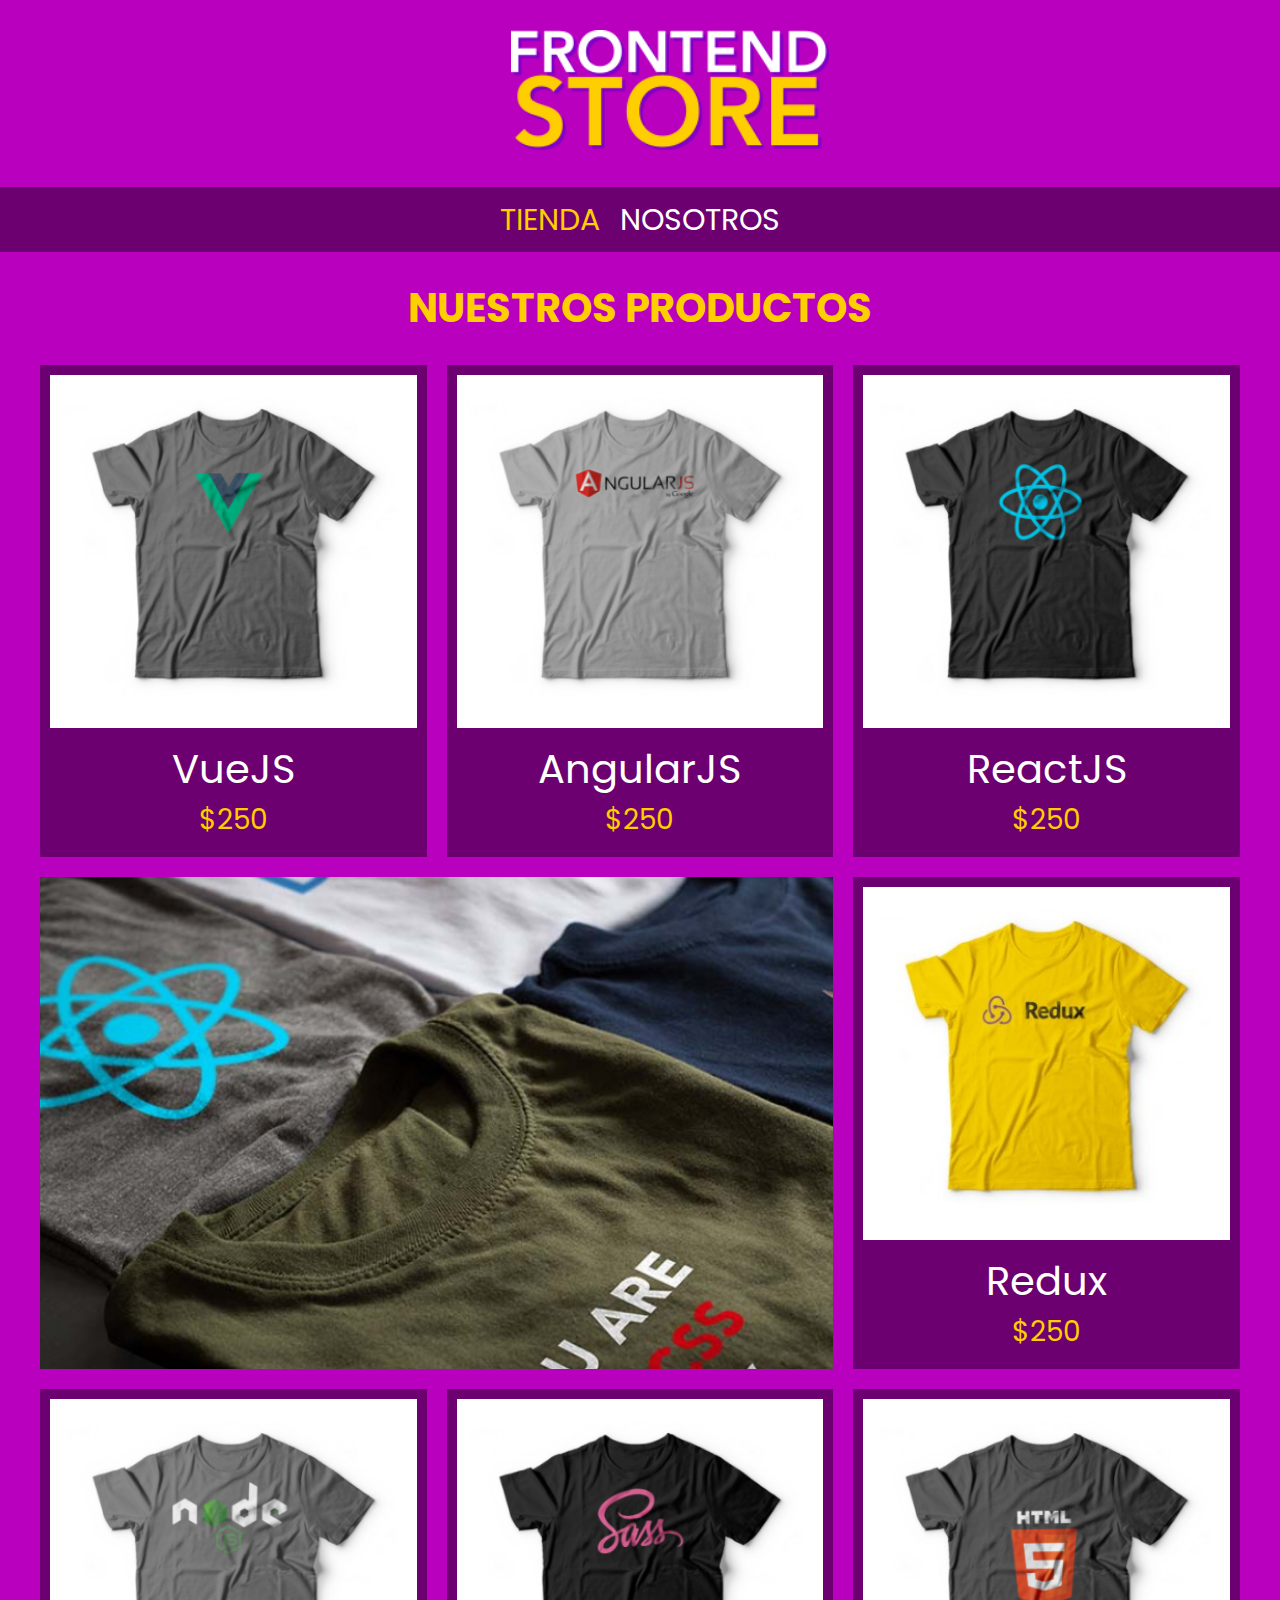
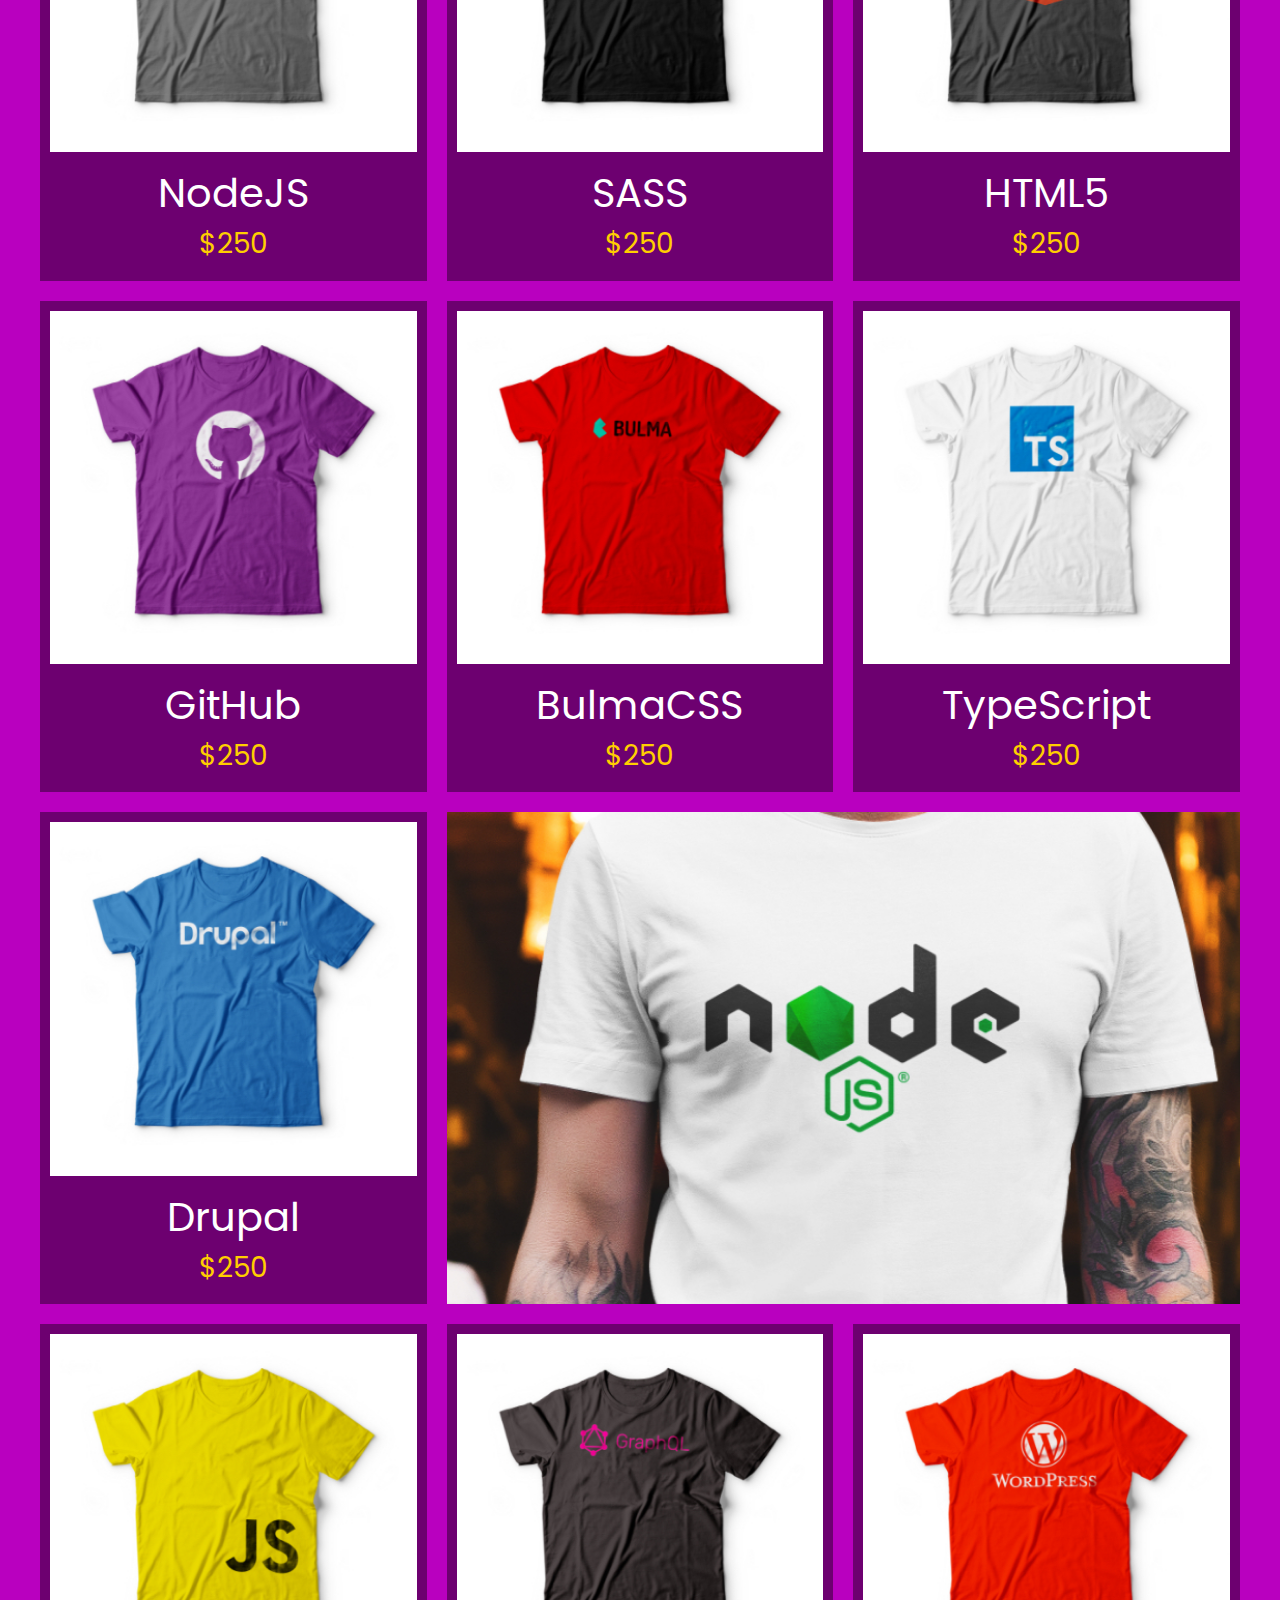
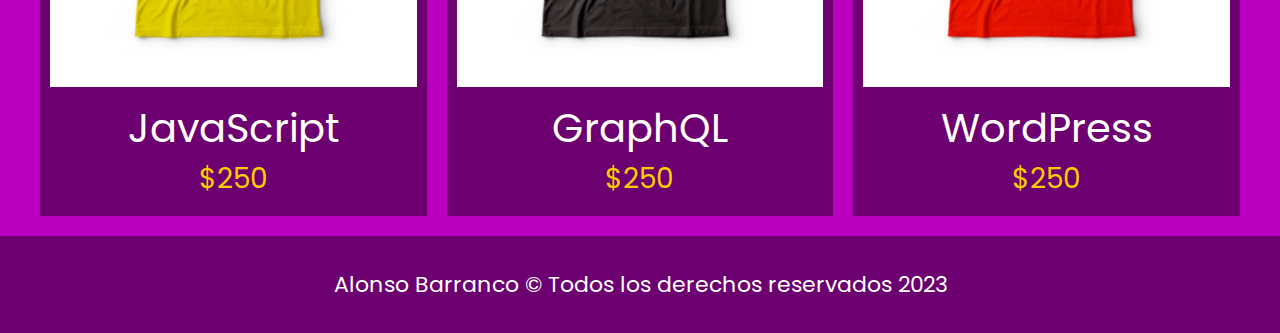
<file: Web_Store/index.html>
<!DOCTYPE html>
<html lang="en">
<head>
    <meta charset="UTF-8">
    <meta name="viewport" content="width=device-width, initial-scale=1.0">
    <title>FrontEnd Store</title>
    <link rel="stylesheet" href="CSS/normalize.css">
    <link rel="preconnect" href="https://fonts.googleapis.com">
    <link rel="preconnect" href="https://fonts.gstatic.com" crossorigin>
    <link href="https://fonts.googleapis.com/css2?family=Poppins&display=swap" rel="stylesheet">
    <link rel="stylesheet" href="CSS/styles.css">

</head>
<body>

    <header class="header">
        <a href="index.html">
            <img class="header__logo" src="img/logo.png" alt="Logotipo"> <!--img siempre requiere de alt, el texto muestra que imagen se va a cargar-->
        </a>
    </header>

    <nav class="navegacion">
        <a class="navegacion__enlace navegacion__enlace--activo" href="index.html">Tienda </a>
        <a class="navegacion__enlace" href="nosotros.html">Nosotros</a>
    </nav>

    <main class="contenedor">
        <h1>Nuestros productos</h1>
        <div class="grid">
            <div class="producto"> 
                <a href="producto.html">
                <img class="producto__imagen" src="img/1.jpg" alt="imagen camisa">
                <div class="producto__informacion">
                    <p class="producto__nombre">VueJS</p>
                    <p class="producto__precio">$250</p>
                </div>
                </a>
            </div>  <!--Fin de clase .producto--> 
            <div class="producto"> 
                <a href="producto.html">
                <img class="producto__imagen" src="img/2.jpg" alt="imagen camisa">
                <div class="producto__informacion">
                    <p class="producto__nombre">AngularJS</p>
                    <p class="producto__precio">$250</p>
                </div>
                </a>
            </div>  <!--Fin de clase .producto-->  
            <div class="producto"> 
                <a href="producto.html">
                <img class="producto__imagen" src="img/3.jpg" alt="imagen camisa">
                <div class="producto__informacion">
                    <p class="producto__nombre">ReactJS</p>
                    <p class="producto__precio">$250</p>
                </div>
                </a>
            </div>  <!--Fin de clase .producto--> 
            <div class="producto"> 
                <a href="producto.html">
                <img class="producto__imagen" src="img/4.jpg" alt="imagen camisa">
                <div class="producto__informacion">
                    <p class="producto__nombre">Redux</p>
                    <p class="producto__precio">$250</p>
                </div>
                </a>
            </div>  <!--Fin de clase .producto--> 
            <div class="producto"> 
                <a href="producto.html">
                <img class="producto__imagen" src="img/5.jpg" alt="imagen camisa">
                <div class="producto__informacion">
                    <p class="producto__nombre">NodeJS</p>
                    <p class="producto__precio">$250</p>
                </div>
                </a>
            </div>  <!--Fin de clase .producto--> 
            <div class="producto"> 
                <a href="producto.html">
                <img class="producto__imagen" src="img/6.jpg" alt="imagen camisa">
                <div class="producto__informacion">
                    <p class="producto__nombre">SASS</p>
                    <p class="producto__precio">$250</p>
                </div>
                </a>    
            </div>  <!--Fin de clase .producto--> 
            <div class="producto"> 
                <a href="producto.html">
                <img class="producto__imagen" src="img/7.jpg" alt="imagen camisa">
                <div class="producto__informacion">
                    <p class="producto__nombre">HTML5</p>
                    <p class="producto__precio">$250</p>
                </div>
                </a>
            </div>  <!--Fin de clase .producto--> 
            <div class="producto"> 
                <a href="producto.html">
                <img class="producto__imagen" src="img/8.jpg" alt="imagen camisa">
                <div class="producto__informacion">
                    <p class="producto__nombre">GitHub</p>
                    <p class="producto__precio">$250</p>
                </div>
                </a>
            </div>  <!--Fin de clase .producto-->    
            <div class="producto"> 
                <a href="producto.html">
                <img class="producto__imagen" src="img/9.jpg" alt="imagen camisa">
                <div class="producto__informacion">
                    <p class="producto__nombre">BulmaCSS</p>
                    <p class="producto__precio">$250</p>
                </div>
                </a>
            </div>  <!--Fin de clase .producto-->       
            <div class="producto"> 
                <a href="producto.html">
                <img class="producto__imagen" src="img/10.jpg" alt="imagen camisa">
                <div class="producto__informacion">
                    <p class="producto__nombre">TypeScript</p>
                    <p class="producto__precio">$250</p>
                </div>
                </a>
            </div>  <!--Fin de clase .producto-->    
            <div class="producto"> 
                <a href="producto.html">
                <img class="producto__imagen" src="img/11.jpg" alt="imagen camisa">
                <div class="producto__informacion">
                    <p class="producto__nombre">Drupal</p>
                    <p class="producto__precio">$250</p>
                </div>
                </a>
            </div>  <!--Fin de clase .producto--> 
            <div class="producto"> 
                <a href="producto.html">
                <img class="producto__imagen" src="img/12.jpg" alt="imagen camisa">
                <div class="producto__informacion">
                    <p class="producto__nombre">JavaScript</p>
                    <p class="producto__precio">$250</p>
                </div>
                </a>
            </div>  <!--Fin de clase .producto--> 
            <div class="producto"> 
                <a href="producto.html">
                <img class="producto__imagen" src="img/13.jpg" alt="imagen camisa">
                <div class="producto__informacion">
                    <p class="producto__nombre">GraphQL</p>
                    <p class="producto__precio">$250</p>
                </div>
                </a>
            </div>  <!--Fin de clase .producto--> 
            <div class="producto"> 
                <a href="producto.html">
                <img class="producto__imagen" src="img/14.jpg" alt="imagen camisa">
                <div class="producto__informacion">
                    <p class="producto__nombre">WordPress</p>
                    <p class="producto__precio">$250</p>
                </div>
                </a>
            </div>  <!--Fin de clase .producto--> 

            <div class="grafico grafico--camisas"></div>
            <div class="grafico grafico--node"></div>

        </div>  
         
        

    </main>
    

    <footer class="footer">
        <p class="footer__texto">Alonso Barranco &copy; Todos los derechos reservados 2023</p>
    </footer>


</body>
</html>
</file>
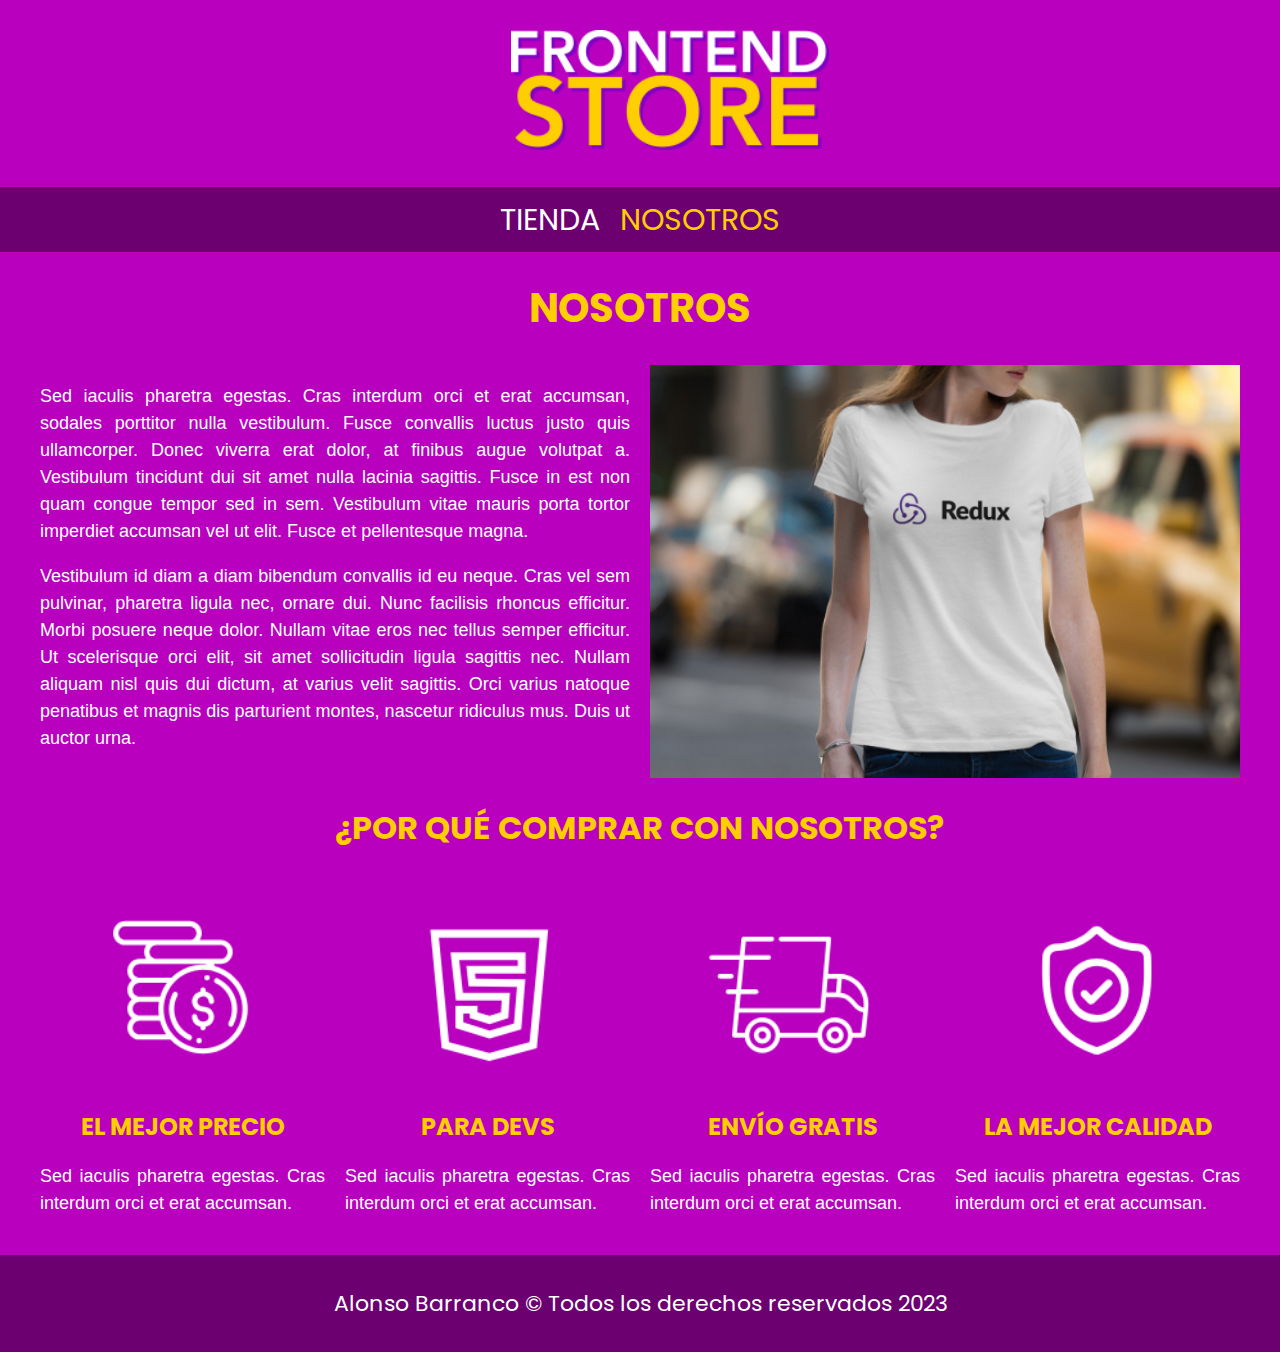
<file: Web_Store/nosotros.html>
<!DOCTYPE html>
<html lang="en">
<head>
    <meta charset="UTF-8">
    <meta name="viewport" content="width=device-width, initial-scale=1.0">
    <title>FrontEnd Store</title>
    <link rel="stylesheet" href="CSS/normalize.css">


    <link rel="preconnect" href="https://fonts.googleapis.com">
    <link rel="preconnect" href="https://fonts.gstatic.com" crossorigin>
    <link href="https://fonts.googleapis.com/css2?family=Poppins&display=swap" rel="stylesheet">
    <link rel="stylesheet" href="CSS/styles.css">

</head>
<body>

    <header class="header">
        <a href="index.html">
            <img class="header__logo" src="img/logo.png" alt="Logotipo"> <!--img siempre requiere de alt, el texto muestra que imagen se va a cargar-->
        </a>
    </header>

    <nav class="navegacion">
        <a class="navegacion__enlace" href="index.html">Tienda </a>
        <a class="navegacion__enlace navegacion__enlace--activo" href="nosotros.html">Nosotros</a>
    </nav>

    <main class="contenedor">
        <h1>Nosotros</h1>
            <div class="nosotros">
                <div class="nosotros__contenido">
                    <p>
                        Sed iaculis pharetra egestas. Cras interdum orci et erat accumsan, sodales porttitor nulla vestibulum. Fusce convallis luctus justo quis ullamcorper. Donec viverra erat dolor, at finibus augue volutpat a. Vestibulum tincidunt dui sit amet nulla lacinia sagittis. Fusce in est non quam congue tempor sed in sem. Vestibulum vitae mauris porta tortor imperdiet accumsan vel ut elit. Fusce et pellentesque magna.
                    </p>

                    <p>
                        Vestibulum id diam a diam bibendum convallis id eu neque. Cras vel sem pulvinar, pharetra ligula nec, ornare dui. Nunc facilisis rhoncus efficitur. Morbi posuere neque dolor. Nullam vitae eros nec tellus semper efficitur. Ut scelerisque orci elit, sit amet sollicitudin ligula sagittis nec. Nullam aliquam nisl quis dui dictum, at varius velit sagittis. Orci varius natoque penatibus et magnis dis parturient montes, nascetur ridiculus mus. Duis ut auctor urna.
                    </p>

                </div>
                <img class="nosotros__imagen" src="img/nosotros.jpg" alt="imagen nosotros">
                
            </div>

    </main>

    <section class="contenedor comprar">
        <h2 class="comprar__titulo">¿Por qué comprar con nosotros?</h2>
        
        <div class="bloques">
            <div class="bloque">
                <img class="bloque__imagen" src="img/icono_1.png" alt="porque comprar">
                <h3 class="bloque__titulo">El mejor precio</h3>
                <p>Sed iaculis pharetra egestas. Cras interdum orci et erat accumsan.</p>
            </div> <!--Fin de bloque-->

            <div class="bloque">
                <img class="bloque__imagen" src="img/icono_2.png" alt="porque comprar">
                <h3 class="bloque__titulo">Para devs</h3>
                <p>Sed iaculis pharetra egestas. Cras interdum orci et erat accumsan.</p>
            </div> <!--Fin de bloque-->

            <div class="bloque">
                <img class="bloque__imagen" src="img/icono_3.png" alt="porque comprar">
                <h3 class="bloque__titulo">Envío gratis</h3>
                <p>Sed iaculis pharetra egestas. Cras interdum orci et erat accumsan.</p>
            </div> <!--Fin de bloque-->

            <div class="bloque">
                <img class="bloque__imagen" src="img/icono_4.png" alt="porque comprar">
                <h3 class="bloque__titulo">La mejor calidad</h3>
                <p>Sed iaculis pharetra egestas. Cras interdum orci et erat accumsan.</p>
            </div> <!--Fin de bloque-->

        </div> <!--Fin de bloques-->
    
    
    </section>
    

    <footer class="footer">
        <p class="footer__texto">Alonso Barranco &copy; Todos los derechos reservados 2023</p>
    </footer>


</body>
</html>
</file>
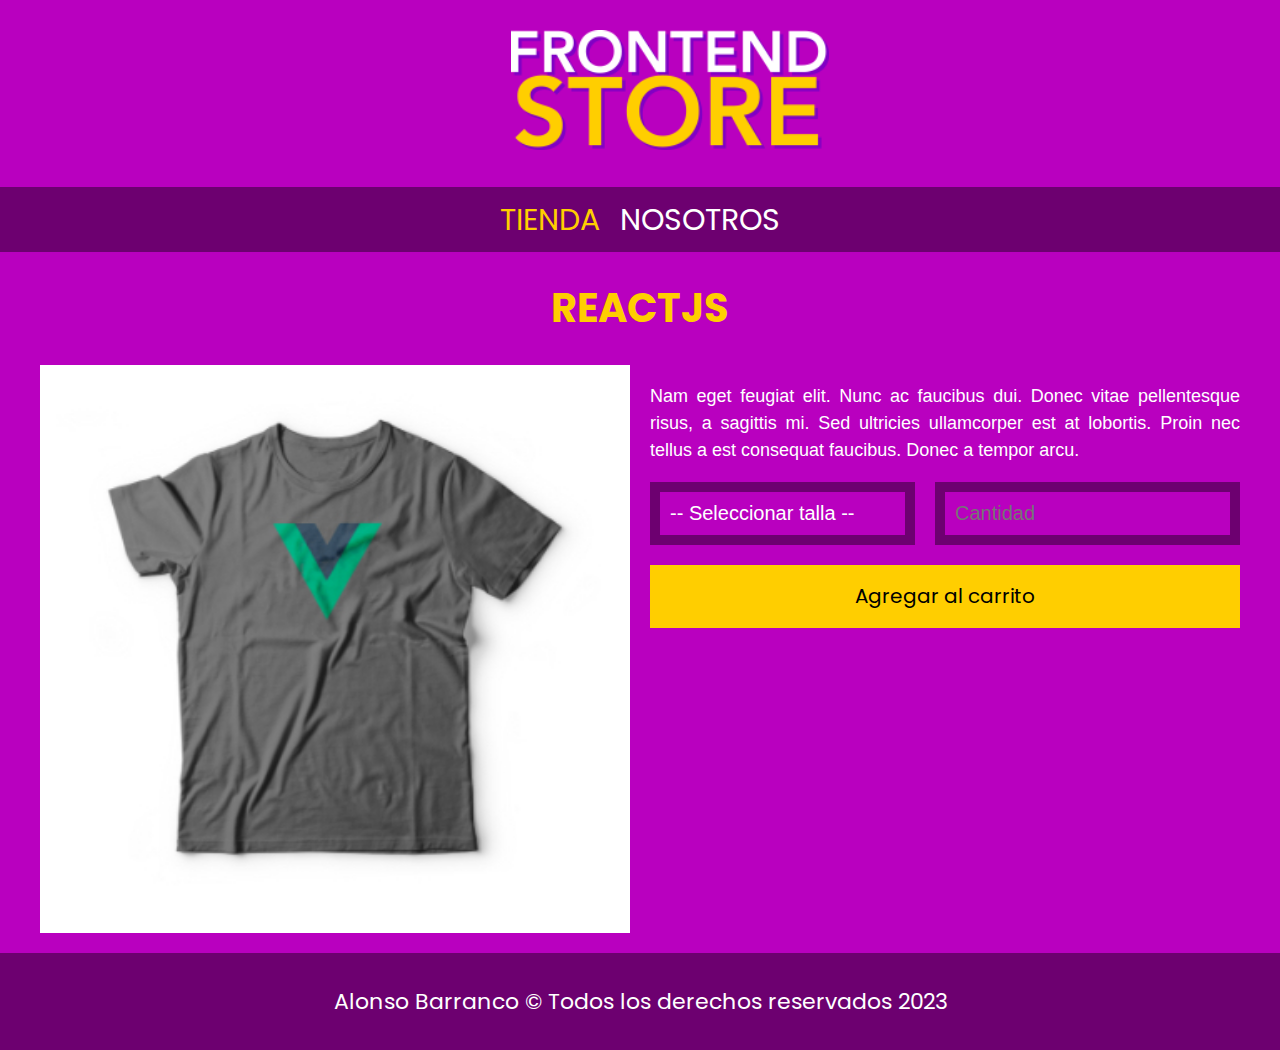
<file: Web_Store/producto.html>
<!DOCTYPE html>
<html lang="en">
<head>
    <meta charset="UTF-8">
    <meta name="viewport" content="width=device-width, initial-scale=1.0">
    <title>FrontEnd Store</title>
    <link rel="stylesheet" href="CSS/normalize.css">
    <link rel="preconnect" href="https://fonts.googleapis.com">
    <link rel="preconnect" href="https://fonts.gstatic.com" crossorigin>
    <link href="https://fonts.googleapis.com/css2?family=Poppins&display=swap" rel="stylesheet">
    <link rel="stylesheet" href="CSS/styles.css">

</head>
<body>

    <header class="header">
        <a href="index.html">
            <img class="header__logo" src="img/logo.png" alt="Logotipo"> <!--img siempre requiere de alt, el texto muestra que imagen se va a cargar-->
        </a>
    </header>

    <nav class="navegacion">
        <a class="navegacion__enlace navegacion__enlace--activo" href="index.html">Tienda </a>
        <a class="navegacion__enlace" href="nosotros.html">Nosotros</a>
    </nav>

    <main class="contenedor">
        <h1>ReactJS</h1>

        <div class="camisa">
            <img class="camisa__imagen" src="img/1.jpg" alt="Imagen del producto">
            <div class="camisa__contenido">
                <p>Nam eget feugiat elit. Nunc ac faucibus dui. Donec vitae pellentesque risus, a sagittis mi. Sed ultricies ullamcorper est at lobortis. Proin nec tellus a est consequat faucibus. Donec a tempor arcu. 
                </p>

                <form class="formulario">
                    <select class="formulario__campo">
                        <option disabled selected>-- Seleccionar talla --</option>
                        <option>Chica</option>
                        <option>Mediana</option>
                        <option>Grande</option>
                    </select>
                    <input class="formulario__campo" type="number" placeholder="Cantidad" min="1"> <!--Min se pone para que no aparezcan numeros negativos en el selector-->
                    <input class="formulario__submit" type="submit" value="Agregar al carrito"> 
                </form>

            </div>
        </div>

    </main>
    

    <footer class="footer">
        <p class="footer__texto">Alonso Barranco &copy; Todos los derechos reservados 2023</p>
    </footer>


</body>
</html>
</file>
<file: Web_Store/CSS/styles.css>
:root{ /* Custom properties: Sepueden agregar todo tipo de valores: Colores, Fuentes, Margin etc.*/
    --primario: #B900BF;
    --primarioOscuro: #6D0070;
    --secundario: #FFCE00;
    --secundarioOscuro: rgb(233, 187, 2);
    --blanco: #FFF;
    --negro: #000;

    --fuentePrincipal: 'Poppins', sans-serif;
    
}

html { /*NO debe de faltar en ningún proyecto box sizing*/
        box-sizing: border-box;
        font-size: 62.5%; /*Permite que 1rem sea igual a 10px*/

    }
    *, *:before, *:after {
        box-sizing: inherit;
    }

/*Globales*/

body{
    background-color: var(--primario);
    font-size: 1.6rem;
    line-height: 1.5;
}

p{
    font-size: 1.8rem;
    font-family: Arial, Helvetica, sans-serif;
    color: var(--blanco);
    text-align: justify;
}

a{ /*Eliminar linea debajo de los enlaces*/
    text-decoration: none;
}


img{
    width: 100%;

}

.contenedor{
    max-width: 120rem;
    margin: 0 auto; /*Para centrar el contenido*/
}

h1, h2, h3{
    text-align: center;
    color: var(--secundario);
    font-family: var(--fuentePrincipal);
    text-transform: uppercase;
}

h1{
    font-size: 4rem;
    text-transform: uppercase;
}

h2{
    font-size: 3.2rem;
}

h3{
    font-size: 2.4rem;
}

/*Header*/

.header{ 
    display: flex;
    justify-content: center;
}

.header__logo{ 
    margin: 3rem;
}

/*Footer*/

.footer{
    background-color: var(--primarioOscuro);
    padding: 1rem 0;
    margin-top: 2rem;
}

.footer__texto{
    text-align: center;
    font-family: var(--fuentePrincipal);
    font-size: 2.2rem;
}

/*Navegación*/

.navegacion{ /*Bloque en BEM*/
    background-color: var(--primarioOscuro);
    padding: 1rem 0;
    display: flex;
    justify-content: center;
    gap: 2rem;
}

.navegacion__enlace{ /*Elemento en BEM*/
    font-family: var(--fuentePrincipal);
    color: var(--blanco);   
    font-size: 3rem;
    text-transform: uppercase;
}

.navegacion__enlace:hover,
.navegacion__enlace--activo{ /*Modificador en BEM*/
    color: var(--secundario);
}

/*Grid*/

.grid{
    display: grid;
    grid-template-columns: repeat(2, 1fr); 
    gap: 2rem;
}

@media (min-width: 768px) {
    .grid{
        grid-template-columns: repeat(3, 1fr); 
    }
    
}

/*Productos*/

.producto{
    background-color: var(--primarioOscuro);
    padding: 1rem;
}

.producto__nombre{
    font-size: 4rem;

}

.producto__precio{
    font-size: 2.8rem;
    color: var(--secundario);
}

.producto__nombre,
.producto__precio{
    font-family: var(--fuentePrincipal);
    margin: 10px 0;
    text-align: center;
    line-height: 1.2;
}

/*Graficos*/

.grafico{
    min-height: 30rem;
    background-repeat: no-repeat;
    background-size: cover;
    grid-column: 1/3;
}

.grafico--camisas{
    grid-row: 2/3;
    background-image: url(../img/grafico1.jpg);
}

.grafico--node{
    background-image: url(../img/grafico2.jpg);
    grid-row: 8/9;
}

@media (min-width: 768px) {
    .grafico--node{
        grid-row: 5/6;
        grid-column: 2/4;
    }    
}

/*Nosotros*/

.nosotros{
    display: grid;
    grid-template-rows: repeat(2, auto);
}

@media (min-width: 768px) {
    .nosotros{
        grid-template-columns: repeat(2, 1fr);
        column-gap: 2rem;
    }
}

.nosotros__imagen{
    grid-row: 1/2;
}

@media (min-width: 768px) {
    .nosotros__imagen{
        grid-column: 2/3;
    }
}

/*Bloques*/

.bloques{
    display: grid;
    grid-template-columns: repeat(2, 1fr);
    gap: 2rem;
}

@media (min-width: 768px) {
    .bloques{
        grid-template-columns: repeat(4, 1fr);    
    }
}

.bloque{
    text-align: center;
  
}

.bloque__titulo{
    margin: 0;
}

/*Pagina producto*/

@media (min-width: 768px) {
    .camisa{
        display: grid;
        grid-template-columns: repeat(2, 1fr) ;
        column-gap: 2rem;
    }    
}

.formulario{
    display: grid;
    grid-template-columns: repeat(2, 1fr);
    gap: 2rem;

}

.formulario__campo{
   border: 1rem solid var(--primarioOscuro);
   background-color: var(--primario); /* transparent; utiliza el color de dondo del Body del proyecto*/
   color: var(--blanco); 
   font-size: 2rem;
   font-family: Arial, Helvetica, sans-serif;
   padding: 1rem;
   appearance: none; /*Quita la flecha hacia abajo del selector de tallas de camisa*/
}

.formulario__submit{
    background-color: var(--secundario);
    border: none;
    font-size: 2rem;
    font-family: var(--fuentePrincipal);
    padding: 2rem;
    transition: background-color .3s ease;
    grid-column: 1/3;
}

.formulario__submit:hover{
    cursor: pointer;
    background-color: var(--secundarioOscuro);
   
}
</file>
